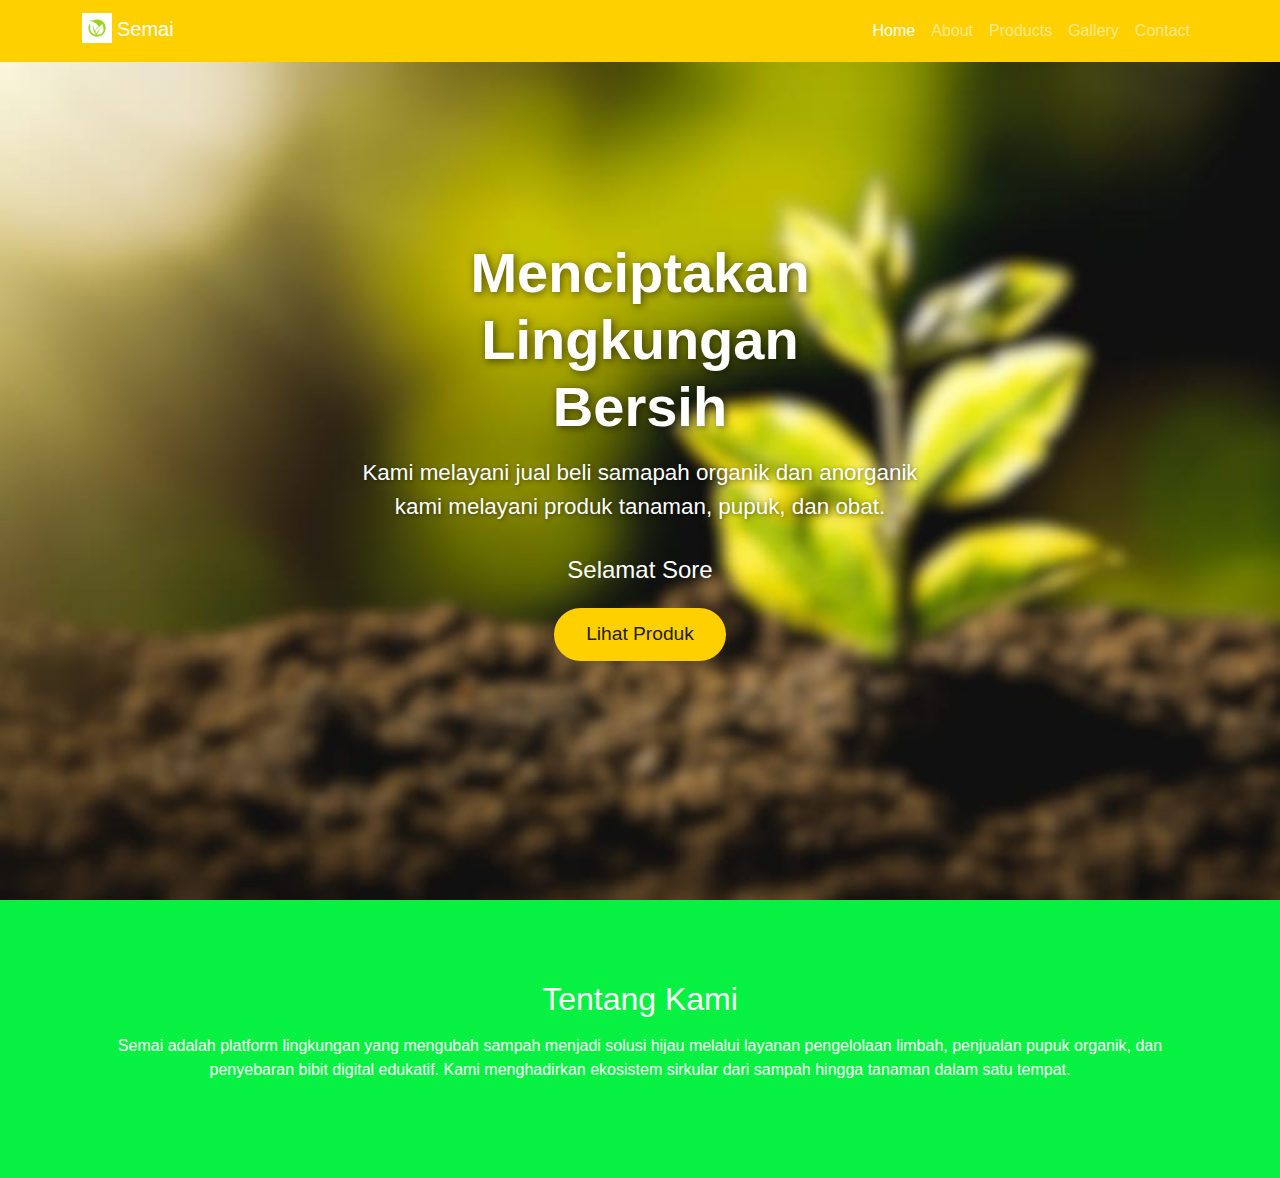
<file: index.html>
<!DOCTYPE html>
<html lang="id">
  <head>
    <meta charset="UTF-8" />
    <title>Semai</title>
    <meta name="viewport" content="width=device-width, initial-scale=1" />

    <link href="https://cdn.jsdelivr.net/npm/bootstrap@5.3.2/dist/css/bootstrap.min.css" rel="stylesheet" />
    <link rel="stylesheet" href="style.css" />
  </head>
  <body>
    <nav class="navbar navbar-expand-lg navbar-dark fixed-top">
      <div class="container">
        <a class="navbar-brand" href="index.html"> <img src="logo.jpg" width="30px" style="margin-bottom: 6px; margin-right: 5px" />Semai</a>
        <button class="navbar-toggler" type="button" data-bs-toggle="collapse" data-bs-target="#navMenu">
          <span class="navbar-toggler-icon"></span>
        </button>
        <div class="collapse navbar-collapse" id="navMenu">
          <ul class="navbar-nav ms-auto">
            <li class="nav-item"><a class="nav-link active" href="index.html">Home</a></li>
            <li class="nav-item"><a class="nav-link" href="about.html">About</a></li>
            <li class="nav-item"><a class="nav-link" href="services.html">Products</a></li>
            <li class="nav-item"><a class="nav-link" href="gallery.html">Gallery</a></li>
            <li class="nav-item"><a class="nav-link" href="contact.html">Contact</a></li>
          </ul>
        </div>
      </div>
    </nav>

    <header class="hero">
      <div class="overlay"></div>
      <div class="container hero-content">
        <h1>
          Menciptakan <br />
          Lingkungan <br />
          Bersih
        </h1>
        <p class="mt-3">
          Kami melayani jual beli samapah organik dan anorganik <br />
          kami melayani produk tanaman, pupuk, dan obat.
        </p>
        <h4 id="greeting"></h4>
        <a href="services.html" class="btn btn-coffee btn-lg mt-3"> Lihat Produk </a>
      </div>
    </header>

    <section class="section-dark text-center">
      <div class="container">
        <h2>Tentang Kami</h2>
        <p class="mt-3">
          Semai adalah platform lingkungan yang mengubah sampah menjadi solusi hijau melalui layanan pengelolaan limbah, penjualan pupuk organik, dan penyebaran bibit digital edukatif. Kami menghadirkan ekosistem sirkular dari sampah hingga
          tanaman dalam satu tempat.
        </p>
      </div>
    </section>

    <script src="greeting.js"></script>
    <script src="https://cdn.jsdelivr.net/npm/bootstrap@5.3.2/dist/js/bootstrap.bundle.min.js"></script>
  </body>
</html>
</file>
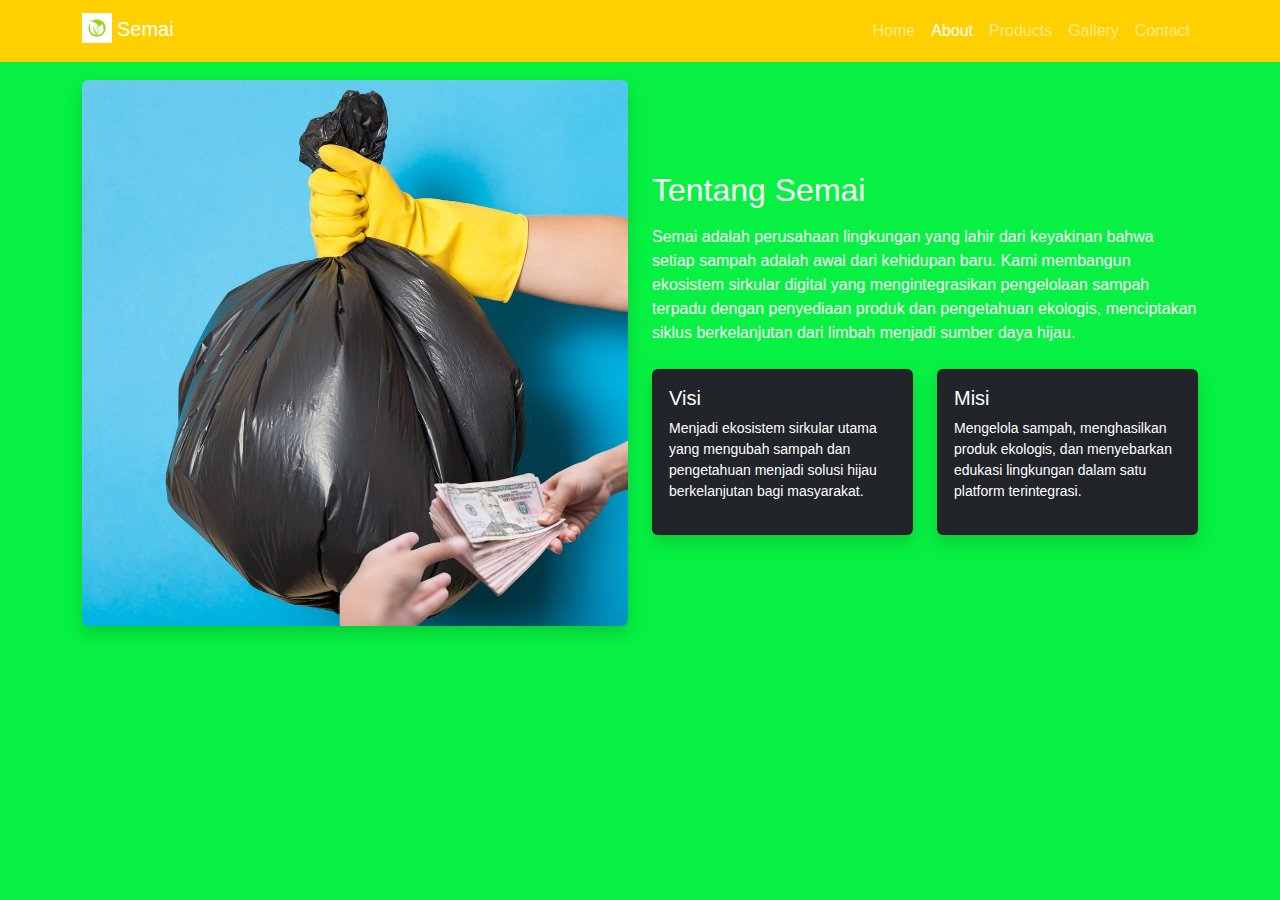
<file: about.html>
<!DOCTYPE html>
<html lang="id">
  <head>
    <meta charset="UTF-8" />
    <title>Semai</title>
    <meta name="viewport" content="width=device-width, initial-scale=1" />

    <link href="https://cdn.jsdelivr.net/npm/bootstrap@5.3.2/dist/css/bootstrap.min.css" rel="stylesheet" />
    <link rel="stylesheet" href="style.css" />
  </head>
  <body>
    <nav class="navbar navbar-expand-lg navbar-dark fixed-top">
      <div class="container">
        <a class="navbar-brand" href="index.html"> <img src="logo.jpg" width="30px" style="margin-bottom: 6px; margin-right: 5px" />Semai</a>
        <button class="navbar-toggler" type="button" data-bs-toggle="collapse" data-bs-target="#navMenu">
          <span class="navbar-toggler-icon"></span>
        </button>
        <div class="collapse navbar-collapse" id="navMenu">
          <ul class="navbar-nav ms-auto">
            <li class="nav-item"><a class="nav-link" href="index.html">Home</a></li>
            <li class="nav-item"><a class="nav-link active" href="about.html">About</a></li>
            <li class="nav-item"><a class="nav-link" href="services.html">Products</a></li>
            <li class="nav-item"><a class="nav-link" href="gallery.html">Gallery</a></li>
            <li class="nav-item"><a class="nav-link" href="contact.html">Contact</a></li>
          </ul>
        </div>
      </div>
    </nav>

    <section class="section-dark">
      <div class="container">
        <div class="row align-items-center g-4">
          <div class="col-md-6">
            <img src="gmbr1.jpeg" class="img-fluid rounded shadow" alt="" />
          </div>

          <div class="col-md-6">
            <h2>Tentang Semai</h2>
            <p class="mt-3">
              Semai adalah perusahaan lingkungan yang lahir dari keyakinan bahwa setiap sampah adalah awal dari kehidupan baru. Kami membangun ekosistem sirkular digital yang mengintegrasikan pengelolaan sampah terpadu dengan penyediaan
              produk dan pengetahuan ekologis, menciptakan siklus berkelanjutan dari limbah menjadi sumber daya hijau.
            </p>

            <div class="row mt-4">
              <div class="col-6">
                <div class="card bg-dark text-white shadow">
                  <div class="card-body">
                    <h5>Visi</h5>
                    <p class="small">Menjadi ekosistem sirkular utama yang mengubah sampah dan pengetahuan menjadi solusi hijau berkelanjutan bagi masyarakat.</p>
                  </div>
                </div>
              </div>
              <div class="col-6">
                <div class="card bg-dark text-white shadow">
                  <div class="card-body">
                    <h5>Misi</h5>
                    <p class="small">Mengelola sampah, menghasilkan produk ekologis, dan menyebarkan edukasi lingkungan dalam satu platform terintegrasi.</p>
                  </div>
                </div>
              </div>
            </div>
          </div>
        </div>
      </div>
    </section>

    <script src="https://cdn.jsdelivr.net/npm/bootstrap@5.3.2/dist/js/bootstrap.bundle.min.js"></script>
  </body>
</html>
</file>
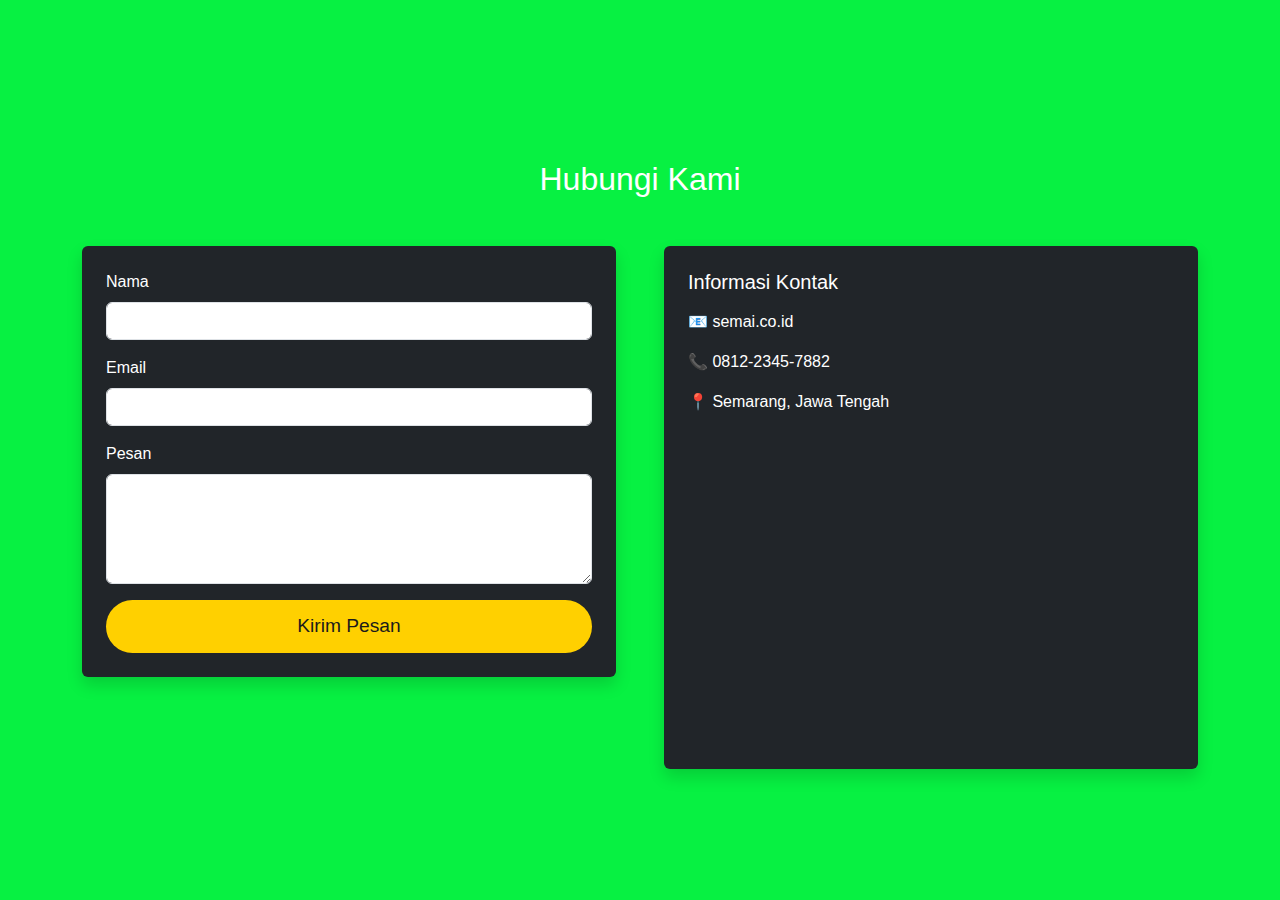
<file: contact.html>
<!DOCTYPE html>
<html lang="id">
  <head>
    <meta charset="UTF-8" />
    <title>Semai</title>
    <meta name="viewport" content="width=device-width, initial-scale=1" />

    <link href="https://cdn.jsdelivr.net/npm/bootstrap@5.3.2/dist/css/bootstrap.min.css" rel="stylesheet" />
    <link rel="stylesheet" href="style.css" />
  </head>
  <body>
    <!-- Navbar tetap sama seperti kode Anda -->

    <section class="section-dark" style="margin-top: 80px">
      <div class="container">
        <h2 class="text-center mb-5">Hubungi Kami</h2>

        <div class="row g-5">
          <div class="col-md-6">
            <form class="bg-dark p-4 rounded shadow">
              <div class="mb-3">
                <label class="form-label">Nama</label>
                <input type="text" class="form-control" />
              </div>
              <div class="mb-3">
                <label class="form-label">Email</label>
                <input type="email" class="form-control" />
              </div>
              <div class="mb-3">
                <label class="form-label">Pesan</label>
                <textarea class="form-control" rows="4"></textarea>
              </div>
              <button class="btn btn-coffee w-100">Kirim Pesan</button>
            </form>
          </div>

          <div class="col-md-6">
            <div class="bg-dark p-4 rounded shadow h-100">
              <h5>Informasi Kontak</h5>
              <p class="mt-3">📧 semai.co.id</p>
              <p>📞 0812-2345-7882</p>
              <p>📍 Semarang, Jawa Tengah</p>

              <!-- PETA GOOGLE MAPS DI SINI (ganti src dengan embed asli Anda) -->
              <div class="mt-4">
                <iframe
                  src="https://www.google.com/maps/embed?pb=!1m18!1m12!1m3!1d126748.123456789!2d110.35!3d-6.966666!2m3!1f0!2f0!3f0!3m2!1i1024!2i768!4f13.1!3m3!1m2!1s0x2e6fb8f8f8f8f8f8%3A0xabcdef1234567890!2sSemarang%2C%20Jawa%20Tengah!5e0!3m2!1sid!2sid!4v1730000000000!5m2!1sid!2sid"
                  width="100%"
                  height="300"
                  style="border: 0; border-radius: 8px"
                  allowfullscreen=""
                  loading="lazy"
                  referrerpolicy="no-referrer-when-downgrade"
                >
                </iframe>
              </div>
            </div>
          </div>
        </div>
      </div>
    </section>

    <script src="https://cdn.jsdelivr.net/npm/bootstrap@5.3.2/dist/js/bootstrap.bundle.min.js"></script>
  </body>
</html>
</file>
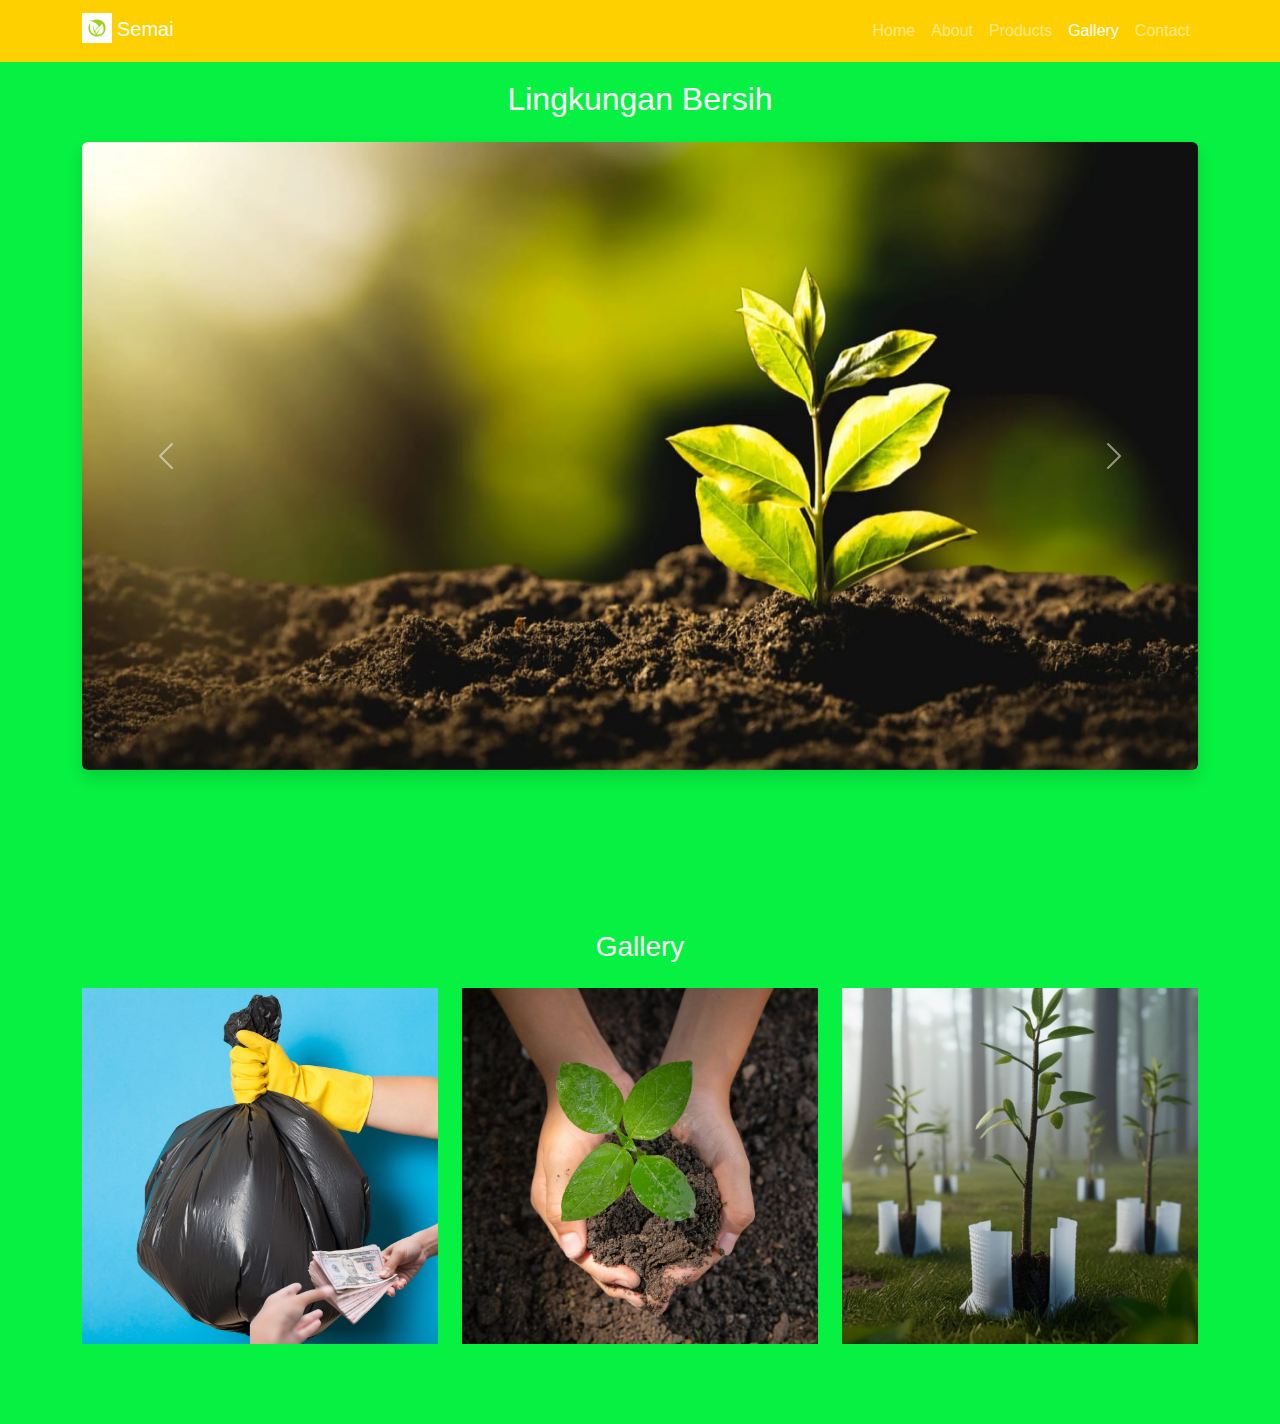
<file: gallery.html>
<!DOCTYPE html>
<html lang="id">
  <head>
    <meta charset="UTF-8" />
    <title>Semai</title>
    <meta name="viewport" content="width=device-width, initial-scale=1" />

    <link href="https://cdn.jsdelivr.net/npm/bootstrap@5.3.2/dist/css/bootstrap.min.css" rel="stylesheet" />
    <link rel="stylesheet" href="style.css" />
  </head>
  <body>
    <nav class="navbar navbar-expand-lg navbar-dark fixed-top">
      <div class="container">
        <a class="navbar-brand" href="index.html"> <img src="logo.jpg" width="30px" style="margin-bottom: 6px; margin-right: 5px" />Semai</a>
        <button class="navbar-toggler" type="button" data-bs-toggle="collapse" data-bs-target="#navMenu">
          <span class="navbar-toggler-icon"></span>
        </button>
        <div class="collapse navbar-collapse" id="navMenu">
          <ul class="navbar-nav ms-auto">
            <li class="nav-item"><a class="nav-link" href="index.html">Home</a></li>
            <li class="nav-item"><a class="nav-link" href="about.html">About</a></li>
            <li class="nav-item"><a class="nav-link" href="services.html">Products</a></li>
            <li class="nav-item"><a class="nav-link active" href="gallery.html">Gallery</a></li>
            <li class="nav-item"><a class="nav-link" href="contact.html">Contact</a></li>
          </ul>
        </div>
      </div>
    </nav>

    <section class="section-dark">
      <div class="container">
        <h2 class="text-center mb-4">Lingkungan Bersih</h2>

        <div id="coffeeCarousel" class="carousel slide shadow rounded overflow-hidden" data-bs-ride="carousel">
          <div class="carousel-inner">
            <div class="carousel-item active">
              <img src="bg1.jpeg" class="d-block w-100 carousel-img" alt="" />
            </div>
            <div class="carousel-item">
              <img src="bg2.jpeg" class="d-block w-100 carousel-img" alt="" />
            </div>
            <div class="carousel-item">
              <img src="gmbr3.jpeg" class="d-block w-100 carousel-img" alt="" />
            </div>
          </div>

          <button class="carousel-control-prev" type="button" data-bs-target="#coffeeCarousel" data-bs-slide="prev">
            <span class="carousel-control-prev-icon"></span>
          </button>
          <button class="carousel-control-next" type="button" data-bs-target="#coffeeCarousel" data-bs-slide="next">
            <span class="carousel-control-next-icon"></span>
          </button>
        </div>
      </div>
    </section>

    <section class="section-dark">
      <div class="container">
        <h3 class="text-center mb-4">Gallery</h3>

        <div class="row g-4">
          <div class="col-md-4">
            <img src="gmbr1.jpeg" class="d-block w-100 carousel-img" alt="" />
          </div>
          <div class="col-md-4">
            <img src="gmbr2.jpeg" class="d-block w-100 carousel-img" alt="" />
          </div>
          <div class="col-md-4">
            <img src="gmbr3.jpeg" class="d-block w-100 carousel-img" alt="" />
          </div>
        </div>
      </div>
    </section>

    <script src="https://cdn.jsdelivr.net/npm/bootstrap@5.3.2/dist/js/bootstrap.bundle.min.js"></script>
  </body>
</html>
</file>
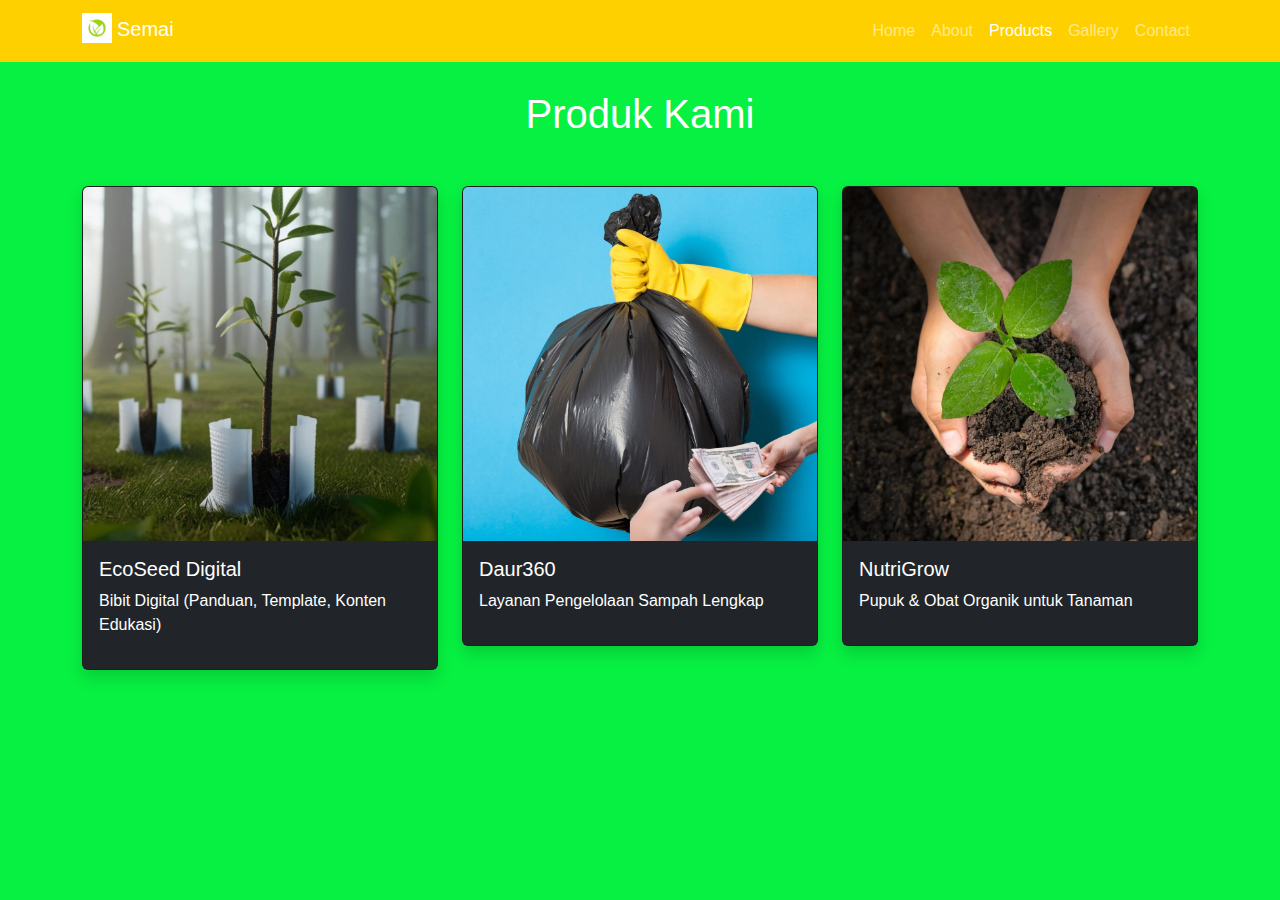
<file: services.html>
<!DOCTYPE html>
<html lang="id">
  <head>
    <meta charset="UTF-8" />
    <title>Semai</title>
    <meta name="viewport" content="width=device-width, initial-scale=1" />
    <link href="https://cdn.jsdelivr.net/npm/bootstrap@5.3.2/dist/css/bootstrap.min.css" rel="stylesheet" />
    <link rel="stylesheet" href="style.css" />
  </head>
  <body>
    <nav class="navbar navbar-expand-lg navbar-dark fixed-top">
      <div class="container">
        <a class="navbar-brand" href="index.html"> <img src="logo.jpg" width="30px" style="margin-bottom: 6px; margin-right: 5px" />Semai</a>
        <button class="navbar-toggler" type="button" data-bs-toggle="collapse" data-bs-target="#navMenu">
          <span class="navbar-toggler-icon"></span>
        </button>
        <div class="collapse navbar-collapse" id="navMenu">
          <ul class="navbar-nav ms-auto">
            <li class="nav-item"><a class="nav-link" href="index.html">Home</a></li>
            <li class="nav-item"><a class="nav-link" href="about.html">About</a></li>
            <li class="nav-item"><a class="nav-link active" href="services.html">Products</a></li>
            <li class="nav-item"><a class="nav-link" href="gallery.html">Gallery</a></li>
            <li class="nav-item"><a class="nav-link" href="contact.html">Contact</a></li>
          </ul>
        </div>
      </div>
    </nav>

    <div class="container py-6" style="margin-top: 90px">
      <h1 class="text-center">Produk Kami</h1>
      <div class="row g-4 mt-4">
        <div class="col-md-4">
          <div class="card bg-dark text-white shadow">
            <img src="gmbr3.jpeg" class="card-img-top" />
            <div class="card-body">
              <h5>EcoSeed Digital</h5>
              <p>Bibit Digital (Panduan, Template, Konten Edukasi)</p>
            </div>
          </div>
        </div>
        <div class="col-md-4">
          <div class="card bg-dark text-white shadow">
            <img src="gmbr1.jpeg" class="card-img-top" />
            <div class="card-body">
              <h5>Daur360</h5>
              <p>Layanan Pengelolaan Sampah Lengkap</p>
            </div>
          </div>
        </div>
        <div class="col-md-4">
          <div class="card bg-dark text-white shadow">
            <img src="gmbr2.jpeg" class="card-img-top" />
            <div class="card-body">
              <h5>NutriGrow</h5>
              <p>Pupuk & Obat Organik untuk Tanaman</p>
            </div>
          </div>
        </div>
      </div>
    </div>

    <script src="https://cdn.jsdelivr.net/npm/bootstrap@5.3.2/dist/js/bootstrap.bundle.min.js"></script>
  </body>
</html>
</file>
<file: style.css>
body {
  background-color: #07f142;
  color: #ffffff;
  font-family: "Segoe UI", sans-serif;
}

.navbar {
  background-color: #ffd000;
  align-content: center;
}

.hero {
  height: 100vh;
  background: url("bg3.jpeg") center/cover no-repeat; /* ← Gambar Anda di sini */
  position: relative;
  display: flex;
  align-items: center;
}

/* Hapus atau komentari overlay agar gambar terlihat jelas */
/*
.overlay {
  position: absolute;
  inset: 0;
  background: #07f142;
}
*/

.hero-content {
  position: relative;
  z-index: 1;
  text-align: center; /* agar lebih rapi */
  width: 100%;
  max-width: 900px;
  margin: 0 auto;
  padding: 20px;
}

.hero h1 {
  font-size: 3.5rem;
  font-weight: bold;
  text-shadow: 2px 2px 8px rgba(0, 0, 0, 0.6); /* agar teks lebih terbaca di gambar */
  margin-bottom: 1rem;
}

.hero p {
  font-size: 1.4rem;
  margin-bottom: 2rem;
  text-shadow: 1px 1px 4px rgba(0, 0, 0, 0.5);
}

.btn-coffee {
  background-color: #ffd000;
  color: #1b1b1b;
  border: none;
  padding: 12px 32px;
  font-size: 1.2rem;
  border-radius: 50px;
}

.btn-coffee:hover {
  background-color: #e6b800;
  color: #fff;
}

.section-dark {
  padding: 80px 0;
  background-color: #07f142;
}

.gallery-img {
  transition: transform 0.4s ease;
}

.gallery-img:hover {
  transform: scale(1.05);
}
</file>
